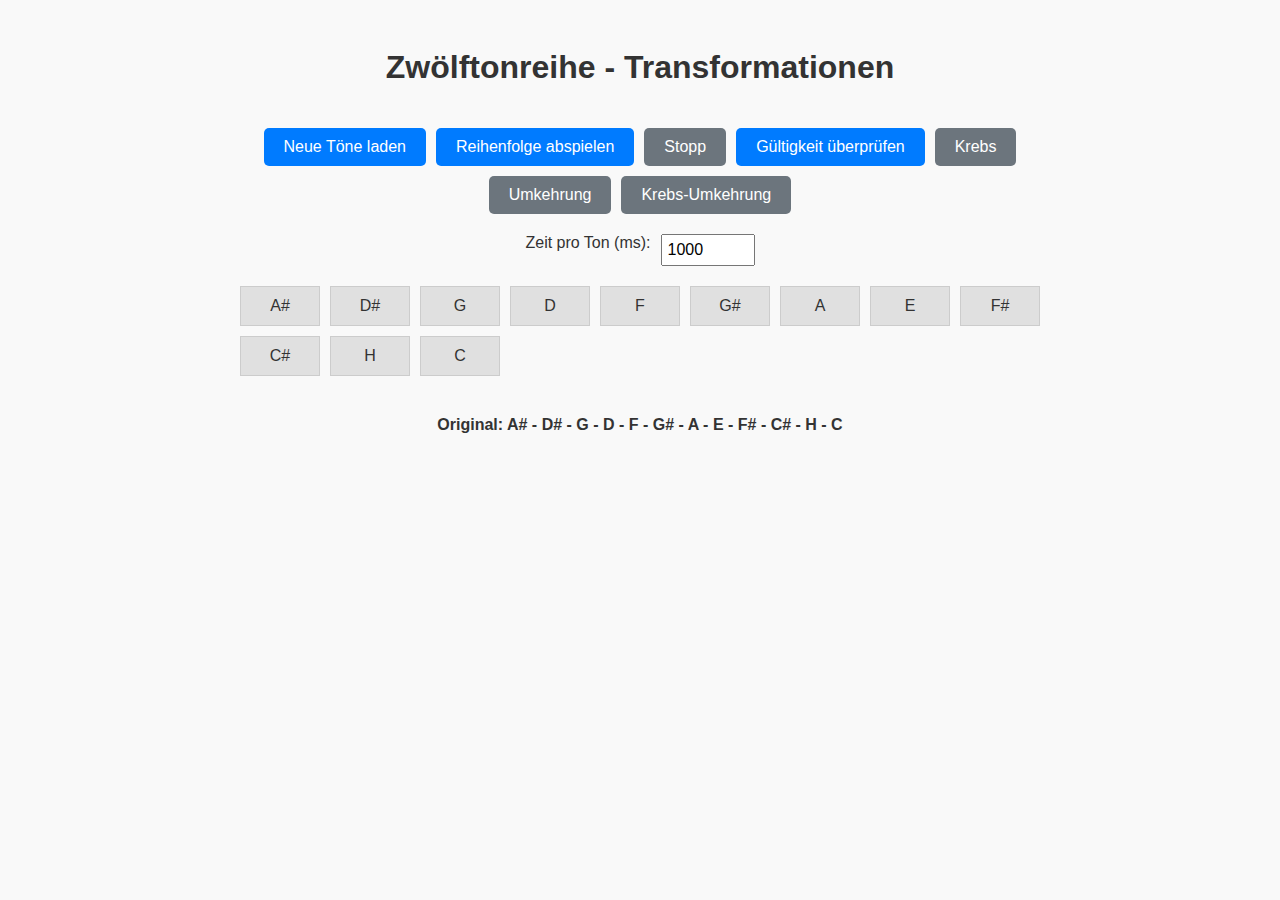
<file: index.html>
<!DOCTYPE html>
<html lang="de">
<head>
    <meta charset="UTF-8">
    <meta name="viewport" content="width=device-width, initial-scale=1.0">
    <title>Zwölftonreihe - Transformationen</title>
    <style>
        body {
            font-family: Arial, sans-serif;
            display: flex;
            flex-direction: column;
            align-items: center;
            gap: 20px;
            padding: 20px;
            background-color: #f9f9f9;
            color: #333;
        }
        #controls, #tone-list, #play-settings {
            display: flex;
            gap: 10px;
            flex-wrap: wrap;
            justify-content: center;
            width: 100%;
            max-width: 800px;
        }
        #tone-list {
            display: grid;
            grid-template-columns: repeat(auto-fit, minmax(80px, 1fr));
            gap: 10px;
        }
        button {
            padding: 10px 20px;
            font-size: 1em;
            cursor: pointer;
            border: none;
            border-radius: 5px;
            transition: background-color 0.3s ease;
        }
        .primary {
            background-color: #007BFF;
            color: white;
        }
        .primary:hover {
            background-color: #0056b3;
        }
        .secondary {
            background-color: #6c757d;
            color: white;
        }
        .secondary:hover {
            background-color: #565e64;
        }
        .result {
            margin-top: 20px;
            font-weight: bold;
        }
        .invalid {
            background-color: red !important;
        }
        .draggable {
            padding: 10px;
            background-color: #e0e0e0;
            border: 1px solid #ccc;
            text-align: center;
            user-select: none;
            touch-action: none;
        }
        input[type="number"] {
            padding: 5px;
            font-size: 1em;
            width: 80px;
        }
    </style>
</head>
<body>
    <h1>Zwölftonreihe - Transformationen</h1>

    <div id="controls">
        <button class="primary" onclick="generateTones()">Neue Töne laden</button>
        <button class="primary" onclick="playSequence()">Reihenfolge abspielen</button>
        <button class="secondary" onclick="stopPlayback()">Stopp</button>
        <button class="primary" onclick="validateSequence()">Gültigkeit überprüfen</button>
        <button class="secondary" onclick="applyKrebs()">Krebs</button>
        <button class="secondary" onclick="applyUmkehrung()">Umkehrung</button>
        <button class="secondary" onclick="applyKrebsUmkehrung()">Krebs-Umkehrung</button>
    </div>

    <div id="play-settings">
        <label for="play-delay">Zeit pro Ton (ms):</label>
        <input type="number" id="play-delay" value="1000" min="100">
    </div>

    <div id="tone-list"></div>
    <div id="transformation-result" class="result"></div>

    <script>
        const tones = ["C", "C#", "D", "D#", "E", "F", "F#", "G", "G#", "A", "A#", "H"];
        const forbiddenIntervalPairs = [[3, 3], [4, 4], [3, 4], [4, 3]];
        let currentSequence = [];
        let playbackTimeouts = [];
        const audioCache = {};
        let currentAudio = null;

        function preloadAudios() {
            tones.forEach(tone => {
                const audio = new Audio(`${tone.replace('#', 'sharp')}.wav`);
                audioCache[tone] = audio;
            });
        }

        function generateTones() {
            currentSequence = [...tones].sort(() => Math.random() - 0.5);
            displayTones(currentSequence);
            displayTransformation("Original", currentSequence);
            console.log("Neue Töne geladen:", currentSequence);
        }

        function displayTones(sequence) {
            const toneListDiv = document.getElementById("tone-list");
            toneListDiv.innerHTML = "";
            sequence.forEach((tone, index) => {
                const div = document.createElement("div");
                div.className = "draggable";
                div.innerText = tone;
                div.draggable = true;
                div.dataset.index = index;

                // Drag & Drop Events (Desktop)
                div.addEventListener("dragstart", dragStart);
                div.addEventListener("dragover", dragOver);
                div.addEventListener("drop", drop);
                div.addEventListener("dragend", dragEnd);

                // Touch-Events (für iPad)
                div.addEventListener("touchstart", touchStart, { passive: false });
                div.addEventListener("touchmove", touchMove, { passive: false });
                div.addEventListener("touchend", touchEnd, { passive: false });

                div.addEventListener("click", () => {
                    playTone(tone);
                    console.log("Ton abgespielt:", tone);
                });
                toneListDiv.appendChild(div);
            });
        }

        function displayTransformation(type, sequence) {
            const resultDiv = document.getElementById("transformation-result");
            resultDiv.innerText = `${type}: ${sequence.join(" - ")}`;
            console.log(`${type} angewendet:`, sequence);
        }

        function applyKrebs() {
            const krebs = [...currentSequence].reverse();
            displayTransformation("Krebs", krebs);
        }

        function applyUmkehrung() {
            const firstToneIndex = tones.indexOf(currentSequence[0]);
            const umkehrung = currentSequence.map(tone => {
                const interval = (tones.indexOf(tone) - firstToneIndex + tones.length) % tones.length;
                const mirroredIndex = (firstToneIndex - interval + tones.length) % tones.length;
                return tones[mirroredIndex];
            });
            displayTransformation("Umkehrung", umkehrung);
        }

        function applyKrebsUmkehrung() {
            const firstToneIndex = tones.indexOf(currentSequence[0]);
            const umkehrung = currentSequence.map(tone => {
                const interval = (tones.indexOf(tone) - firstToneIndex + tones.length) % tones.length;
                const mirroredIndex = (firstToneIndex - interval + tones.length) % tones.length;
                return tones[mirroredIndex];
            });
            const krebsUmkehrung = [...umkehrung].reverse();
            displayTransformation("Krebs-Umkehrung", krebsUmkehrung);
        }

        let draggedElement = null;

        function dragStart(event) {
            draggedElement = event.target;
            event.dataTransfer.effectAllowed = "move";
            console.log("Drag gestartet:", draggedElement.innerText);
        }

        function dragOver(event) {
            event.preventDefault();
            event.dataTransfer.dropEffect = "move";
        }

        function drop(event) {
            event.preventDefault();
            const target = event.target;
            if (target && target !== draggedElement && target.classList.contains("draggable")) {
                const toneListDiv = document.getElementById("tone-list");
                const children = Array.from(toneListDiv.children);
                const draggedIndex = children.indexOf(draggedElement);
                const targetIndex = children.indexOf(target);

                if (draggedIndex < targetIndex) {
                    toneListDiv.insertBefore(draggedElement, target.nextSibling);
                } else {
                    toneListDiv.insertBefore(draggedElement, target);
                }
                console.log("Drop ausgeführt von", draggedElement.innerText, "zu", target.innerText);
                updateCurrentSequence();
            }
        }

        function dragEnd() {
            draggedElement = null;
        }

        function updateCurrentSequence() {
            const toneListDiv = document.getElementById("tone-list");
            currentSequence = Array.from(toneListDiv.children).map(child => child.innerText);
            console.log("Aktuelle Reihenfolge nach Drag & Drop:", currentSequence);
        }

        function validateSequence() {
            let isValid = true;
            const toneListDiv = document.getElementById("tone-list");
            const toneElements = Array.from(toneListDiv.children);

            toneElements.forEach(element => {
                element.classList.remove("invalid");
            });

            for (let i = 0; i < currentSequence.length - 2; i++) {
                const interval1 = calculateInterval(currentSequence[i], currentSequence[i + 1]);
                const interval2 = calculateInterval(currentSequence[i + 1], currentSequence[i + 2]);

                console.log(`Intervalle zwischen ${currentSequence[i]}, ${currentSequence[i + 1]}, ${currentSequence[i + 2]}: ${interval1}, ${interval2}`);
                if (forbiddenIntervalPairs.some(pair => pair[0] === interval1 && pair[1] === interval2)) {
                    isValid = false;
                    toneElements[i].classList.add("invalid");
                    toneElements[i + 1].classList.add("invalid");
                    toneElements[i + 2].classList.add("invalid");
                }
            }

            if (isValid) {
                console.log("Die Reihenfolge ist gültig.");
                alert("Die Reihenfolge ist gültig!");
            } else {
                console.warn("Es wurden verbotene Intervalle gefunden. Die ungültigen Töne sind markiert.");
                alert("Es wurden verbotene Intervalle gefunden. Die ungültigen Töne sind markiert.");
            }
        }

        function calculateInterval(note1, note2) {
            const index1 = tones.indexOf(note1);
            const index2 = tones.indexOf(note2);
            return (index2 - index1 + tones.length) % tones.length;
        }

        function playTone(tone) {
            if (currentAudio) {
                currentAudio.pause();
                currentAudio.currentTime = 0;
            }
            const audio = audioCache[tone];
            if (audio) {
                currentAudio = audio;
                currentAudio.currentTime = 0;
                currentAudio.play();
            }
        }

        function playSequence() {
            stopPlayback();
            const delay = parseInt(document.getElementById("play-delay").value, 10);
            console.log("Reihenfolge abspielen mit Verzögerung:", delay, "ms");
            currentSequence.forEach((tone, index) => {
                const timeout = setTimeout(() => {
                    playTone(tone);
                    console.log("Ton abgespielt in Sequenz:", tone);
                }, delay * index);
                playbackTimeouts.push(timeout);
            });
        }

        function stopPlayback() {
            playbackTimeouts.forEach(timeout => clearTimeout(timeout));
            playbackTimeouts = [];
            if (currentAudio) {
                currentAudio.pause();
                currentAudio.currentTime = 0;
                currentAudio = null;
            }
            console.log("Wiedergabe gestoppt.");
        }

        // --- Touch-basierte Drag-Funktionalität ---
        let touchDraggedElement = null;
        let touchStartX = 0;
        let touchStartY = 0;
        let originalIndex = -1;

        function touchStart(e) {
            e.preventDefault();
            const target = e.target;
            if (target.classList.contains("draggable")) {
                touchDraggedElement = target;
                const rect = target.getBoundingClientRect();
                touchStartX = e.touches[0].clientX;
                touchStartY = e.touches[0].clientY;

                target.style.position = "absolute";
                target.style.zIndex = "9999";
                target.style.width = rect.width + "px";
                target.style.height = rect.height + "px";
                target.style.left = rect.left + "px";
                target.style.top = rect.top + "px";
                originalIndex = Array.from(document.getElementById("tone-list").children).indexOf(target);

                console.log("Touchstart auf:", target.innerText);
            }
        }

        function touchMove(e) {
            if (!touchDraggedElement) return;
            e.preventDefault();
            const dx = e.touches[0].clientX - touchStartX;
            const dy = e.touches[0].clientY - touchStartY;
            touchDraggedElement.style.left = (touchDraggedElement.offsetLeft + dx) + "px";
            touchDraggedElement.style.top = (touchDraggedElement.offsetTop + dy) + "px";
            touchStartX = e.touches[0].clientX;
            touchStartY = e.touches[0].clientY;
        }

        function touchEnd(e) {
            if (!touchDraggedElement) return;
            e.preventDefault();
            const toneListDiv = document.getElementById("tone-list");
            const children = Array.from(toneListDiv.children);
            let dropIndex = children.length;
            for (let i = 0; i < children.length; i++) {
                const child = children[i];
                if (child !== touchDraggedElement) {
                    const rect = child.getBoundingClientRect();
                    if (touchStartX >= rect.left && touchStartX <= rect.right && touchStartY >= rect.top && touchStartY <= rect.bottom) {
                        dropIndex = i;
                        break;
                    }
                }
            }

            touchDraggedElement.style.position = "";
            touchDraggedElement.style.zIndex = "";
            touchDraggedElement.style.width = "";
            touchDraggedElement.style.height = "";
            touchDraggedElement.style.left = "";
            touchDraggedElement.style.top = "";

            const oldIndex = originalIndex;
            const elementToMove = children[oldIndex];
            if (elementToMove && dropIndex !== oldIndex) {
                toneListDiv.removeChild(elementToMove);
                if (dropIndex >= children.length) {
                    toneListDiv.appendChild(elementToMove);
                } else {
                    toneListDiv.insertBefore(elementToMove, children[dropIndex]);
                }
                console.log("Element per Touch verschoben von Index", oldIndex, "zu Index", dropIndex);
                updateCurrentSequence();
            }

            touchDraggedElement = null;
            originalIndex = -1;
        }

        window.onload = () => {
            preloadAudios();
            generateTones();
        };
    </script>
</body>
</html>
</file>
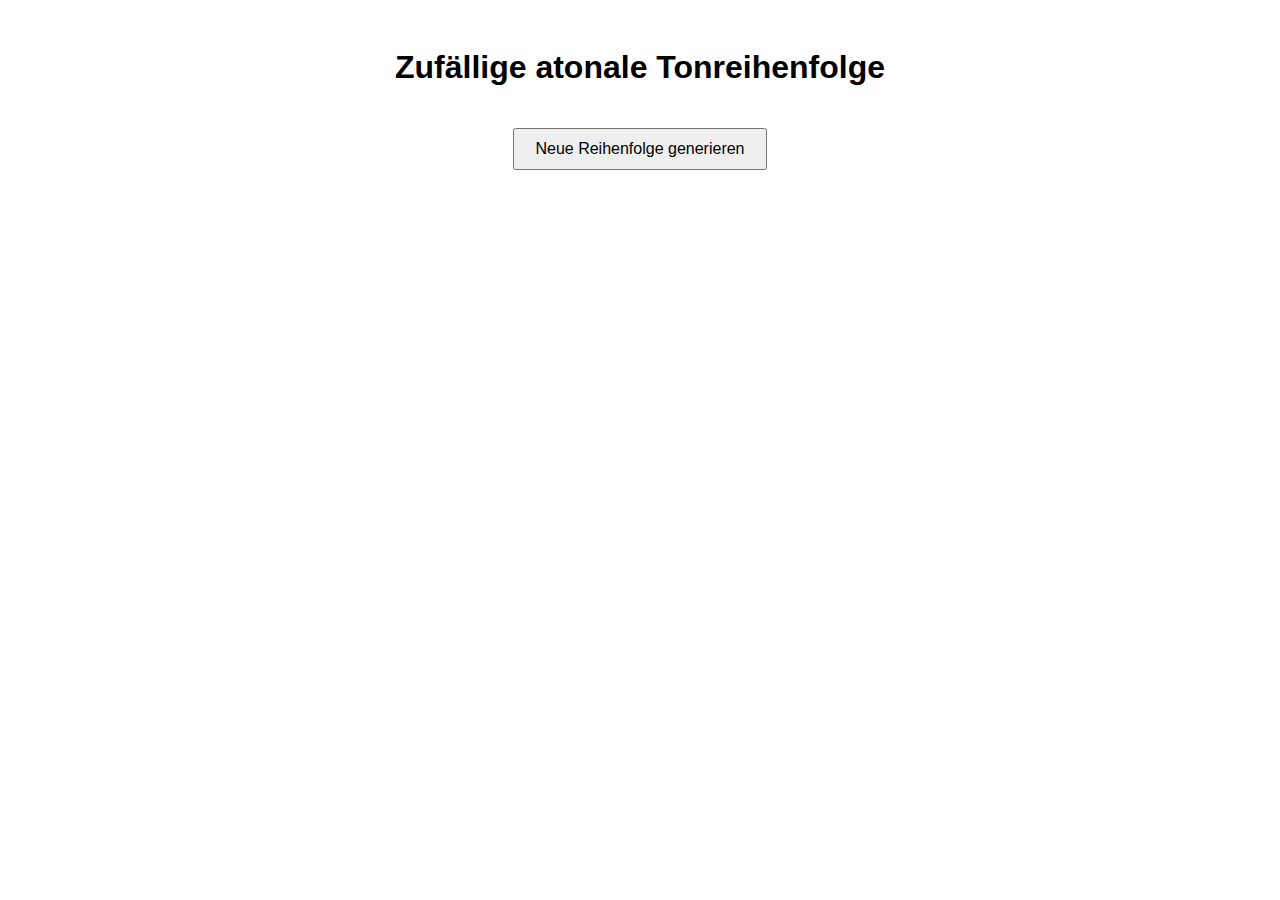
<file: Musik.html>
<!DOCTYPE html>
<html lang="de">
<head>
    <meta charset="UTF-8">
    <meta name="viewport" content="width=device-width, initial-scale=1.0">
    <title>Zufällige atonale Tonreihenfolge</title>
    <style>
        body { font-family: Arial, sans-serif; display: flex; flex-direction: column; align-items: center; gap: 20px; padding-top: 20px; }
        #tone-list { display: flex; gap: 10px; flex-wrap: wrap; }
        button { padding: 10px 20px; font-size: 1em; cursor: pointer; }
        .tone-button { padding: 10px 15px; background-color: #4CAF50; color: white; border: none; border-radius: 5px; cursor: pointer; font-size: 1em; }
        .tone-button:hover { background-color: #45a049; }
    </style>
</head>
<body>
    <h1>Zufällige atonale Tonreihenfolge</h1>
    <button onclick="generateTones()">Neue Reihenfolge generieren</button>
    <div id="tone-list"></div>

    <script>
        const tones = ["C", "C#", "D", "D#", "E", "F", "F#", "G", "G#", "A", "A#", "H"];
        // Vermeidet Terzen, Quinten, Oktaven, kleine und große Sekunden
        const forbiddenIntervals = [[0, 1], [0, 4], [0, 7], [0, 12], [0, 2], [0, 10]]; // 0-1: große Sekunde, 0-2: kleine Sekunde, 0-10: kleine Sekunde über eine Oktave

        let currentAudio = null; // Globale Variable für das aktuelle Audio

        function isValidSequence(sequence) {
            for (let i = 0; i < sequence.length - 1; i++) {
                const index1 = tones.indexOf(sequence[i]);
                const index2 = tones.indexOf(sequence[i + 1]);
                const interval = Math.abs(index1 - index2) % 12;
                if (forbiddenIntervals.some(pair => pair[1] === interval)) {
                    return false;
                }
            }
            return true;
        }

        function generateTones() {
            let shuffled;
            do {
                shuffled = [...tones].sort(() => Math.random() - 0.5);
            } while (!isValidSequence(shuffled));
            
            const toneListDiv = document.getElementById("tone-list");
            toneListDiv.innerHTML = ""; // Liste zurücksetzen
            shuffled.forEach(tone => {
                const index = tones.indexOf(tone) + 1; // Feste Nummerierung für jeden Ton
                const button = document.createElement("button");
                button.innerText = `${index}. ${tone}`;
                button.className = "tone-button";
                button.onclick = () => playTone(tone);
                toneListDiv.appendChild(button);
            });
        }

        function playTone(tone) {
            // Stoppe das aktuell spielende Audio, falls vorhanden
            if (currentAudio) {
                currentAudio.pause();
                currentAudio.currentTime = 0; // Zurücksetzen des Audios
            }
            // Erstelle und spiele das neue Audio
            currentAudio = new Audio(`${tone.replace('#', 'sharp')}.wav`);
            currentAudio.play();
        }
    </script>
</body>
</html>
</file>
